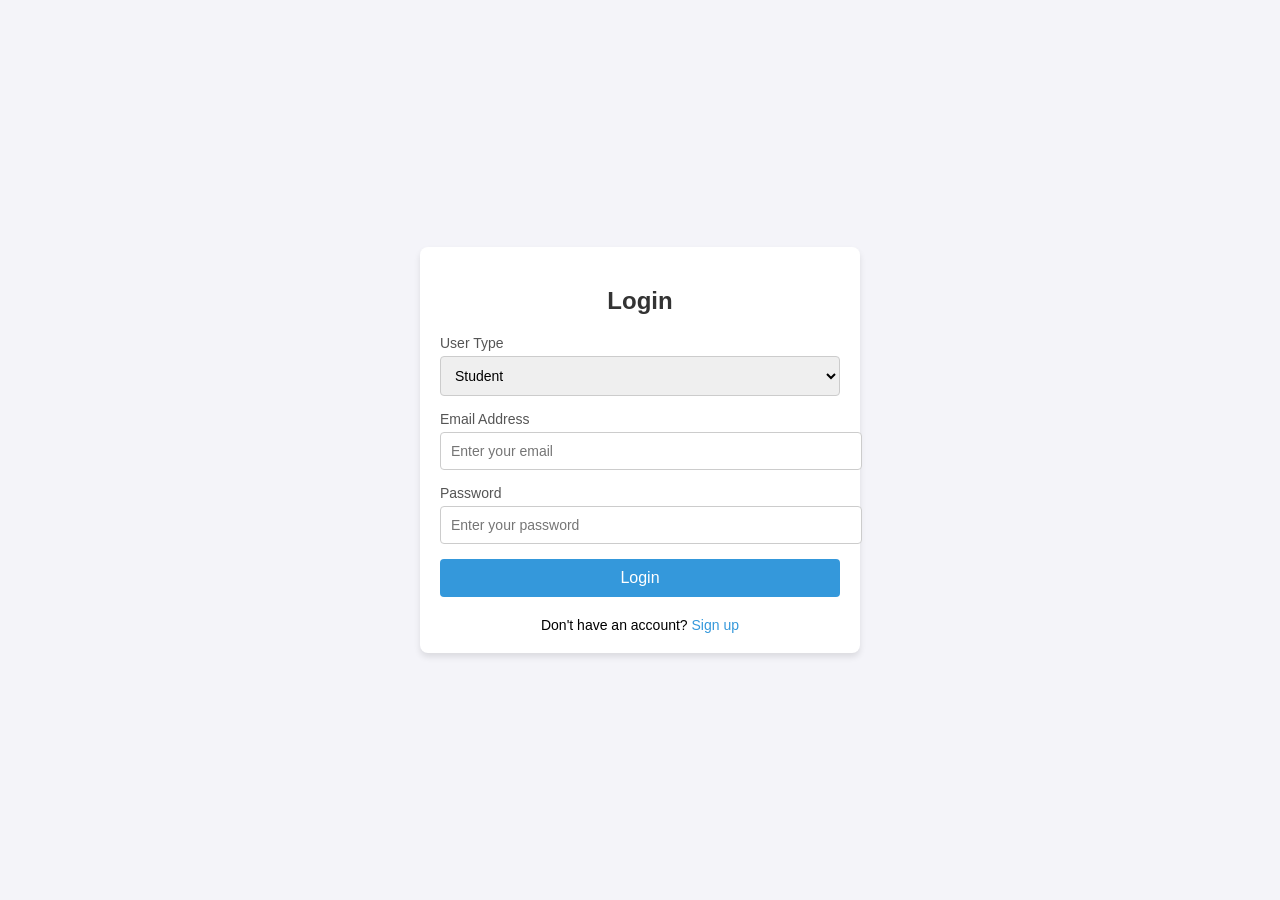
<file: login.html>
<!DOCTYPE html>
<html lang="en">
<head>
  <meta charset="UTF-8">
  <meta name="viewport" content="width=device-width, initial-scale=1.0">
  <title>Login Page</title>
  <style>
    body {
      font-family: Arial, sans-serif;
      background-color: #f4f4f9;
      margin: 0;
      padding: 0;
      display: flex;
      justify-content: center;
      align-items: center;
      height: 100vh;
    }

    .login-container {
      background-color: #fff;
      width: 100%;
      max-width: 400px;
      padding: 20px;
      border-radius: 8px;
      box-shadow: 0 4px 6px rgba(0, 0, 0, 0.1);
    }

    h2 {
      text-align: center;
      color: #333;
      margin-bottom: 20px;
    }

    .form-group {
      margin-bottom: 15px;
    }

    label {
      display: block;
      font-size: 14px;
      color: #555;
      margin-bottom: 5px;
    }

    input, select {
      width: 100%;
      padding: 10px;
      border: 1px solid #ccc;
      border-radius: 4px;
      font-size: 14px;
    }

    button {
      width: 100%;
      padding: 10px;
      background-color: #3498db;
      border: none;
      border-radius: 4px;
      font-size: 16px;
      color: white;
      cursor: pointer;
    }

    button:hover {
      background-color: #2980b9;
    }

    .message {
      text-align: center;
      margin-top: 20px;
      font-size: 14px;
    }

    .message a {
      color: #3498db;
      text-decoration: none;
    }

    .message a:hover {
      text-decoration: underline;
    }
  </style>
</head>
<body>

<div class="login-container">
  <h2>Login</h2>
  <form action="/login" method="POST">
    <!-- User Type -->
    <div class="form-group">
      <label for="user-type">User Type</label>
      <select id="user-type" name="user_type" required>
        <option value="student">Student</option>
        <option value="owner">Room Owner</option>
      </select>
    </div>

    <!-- Email -->
    <div class="form-group">
      <label for="email">Email Address</label>
      <input type="email" id="email" name="email" placeholder="Enter your email" required>
    </div>

    <!-- Password -->
    <div class="form-group">
      <label for="password">Password</label>
      <input type="password" id="password" name="password" placeholder="Enter your password" required>
    </div>

    <!-- Login Button -->
    <button type="submit">Login</button>
  </form>

  <!-- Additional Links -->
  <div class="message">
    Don't have an account? <a href="/signup">Sign up</a>
  </div>
</div>

</body>
</html>
</file>
